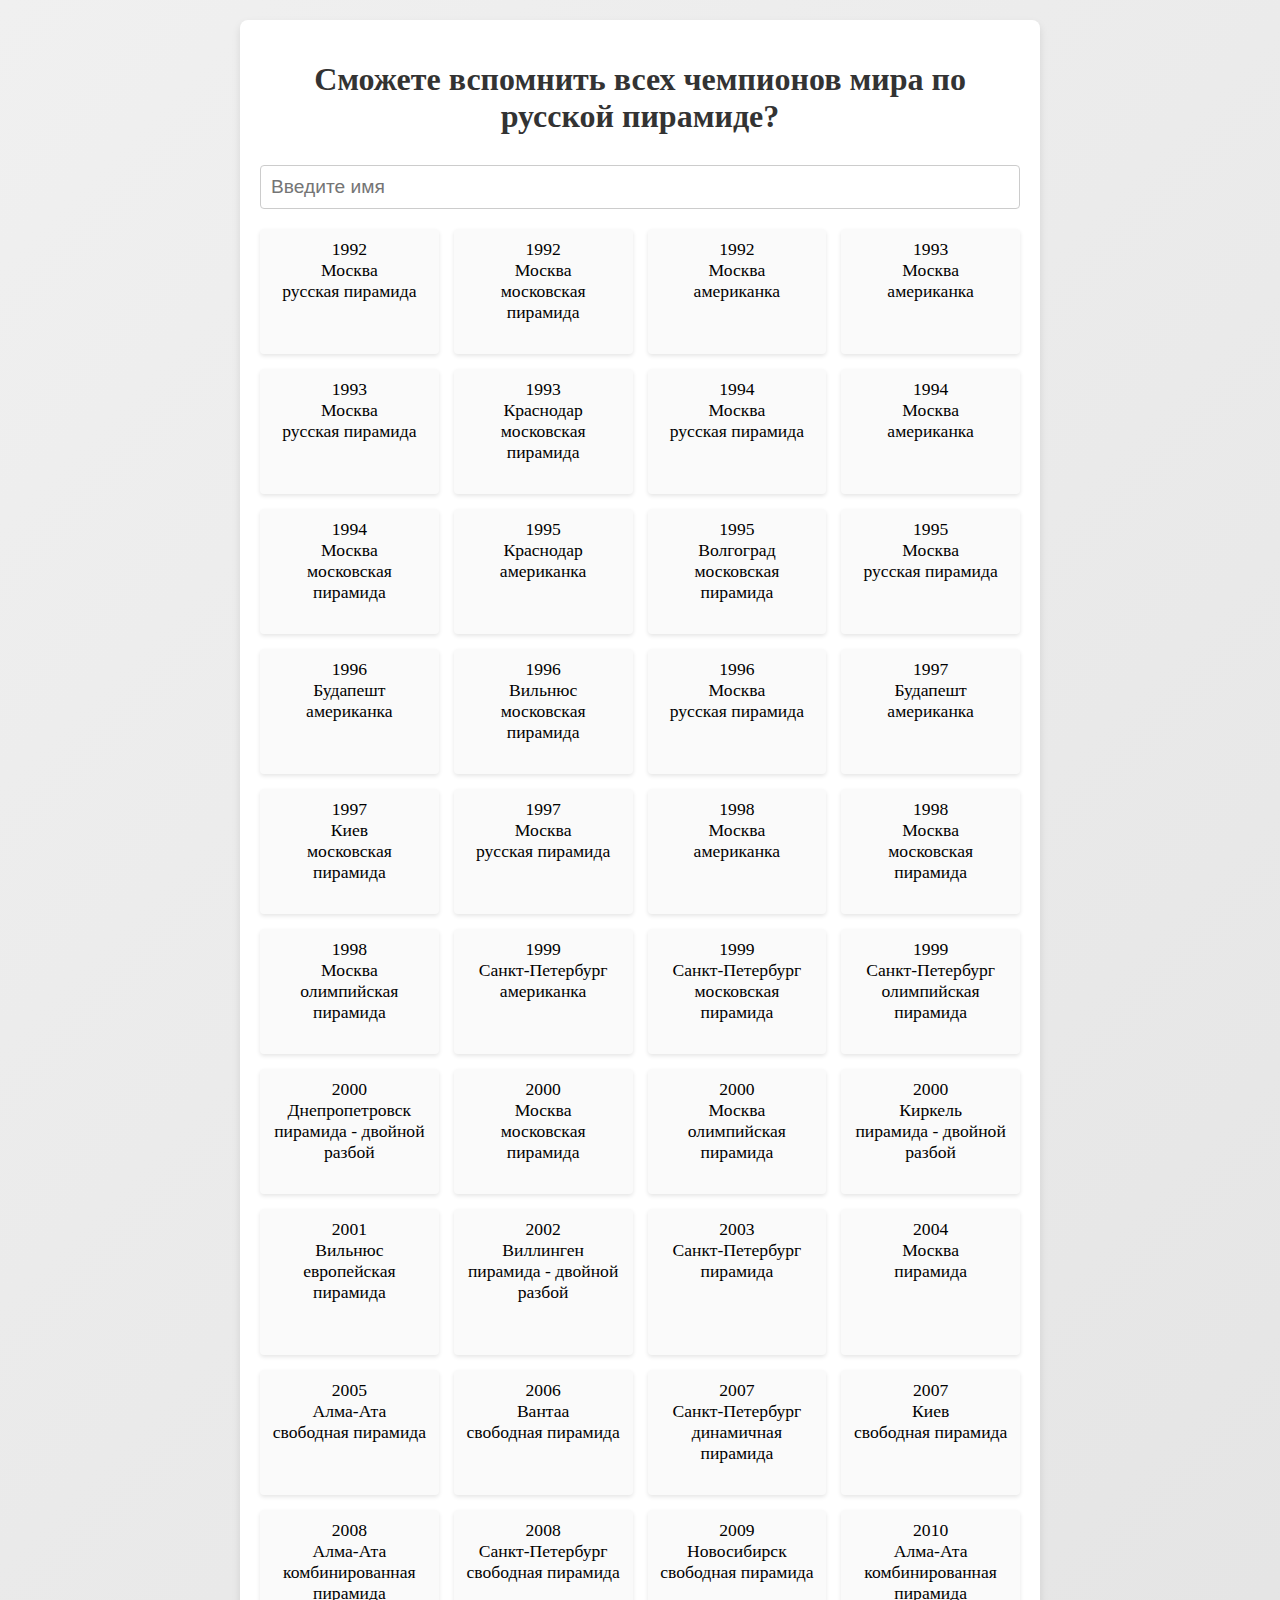
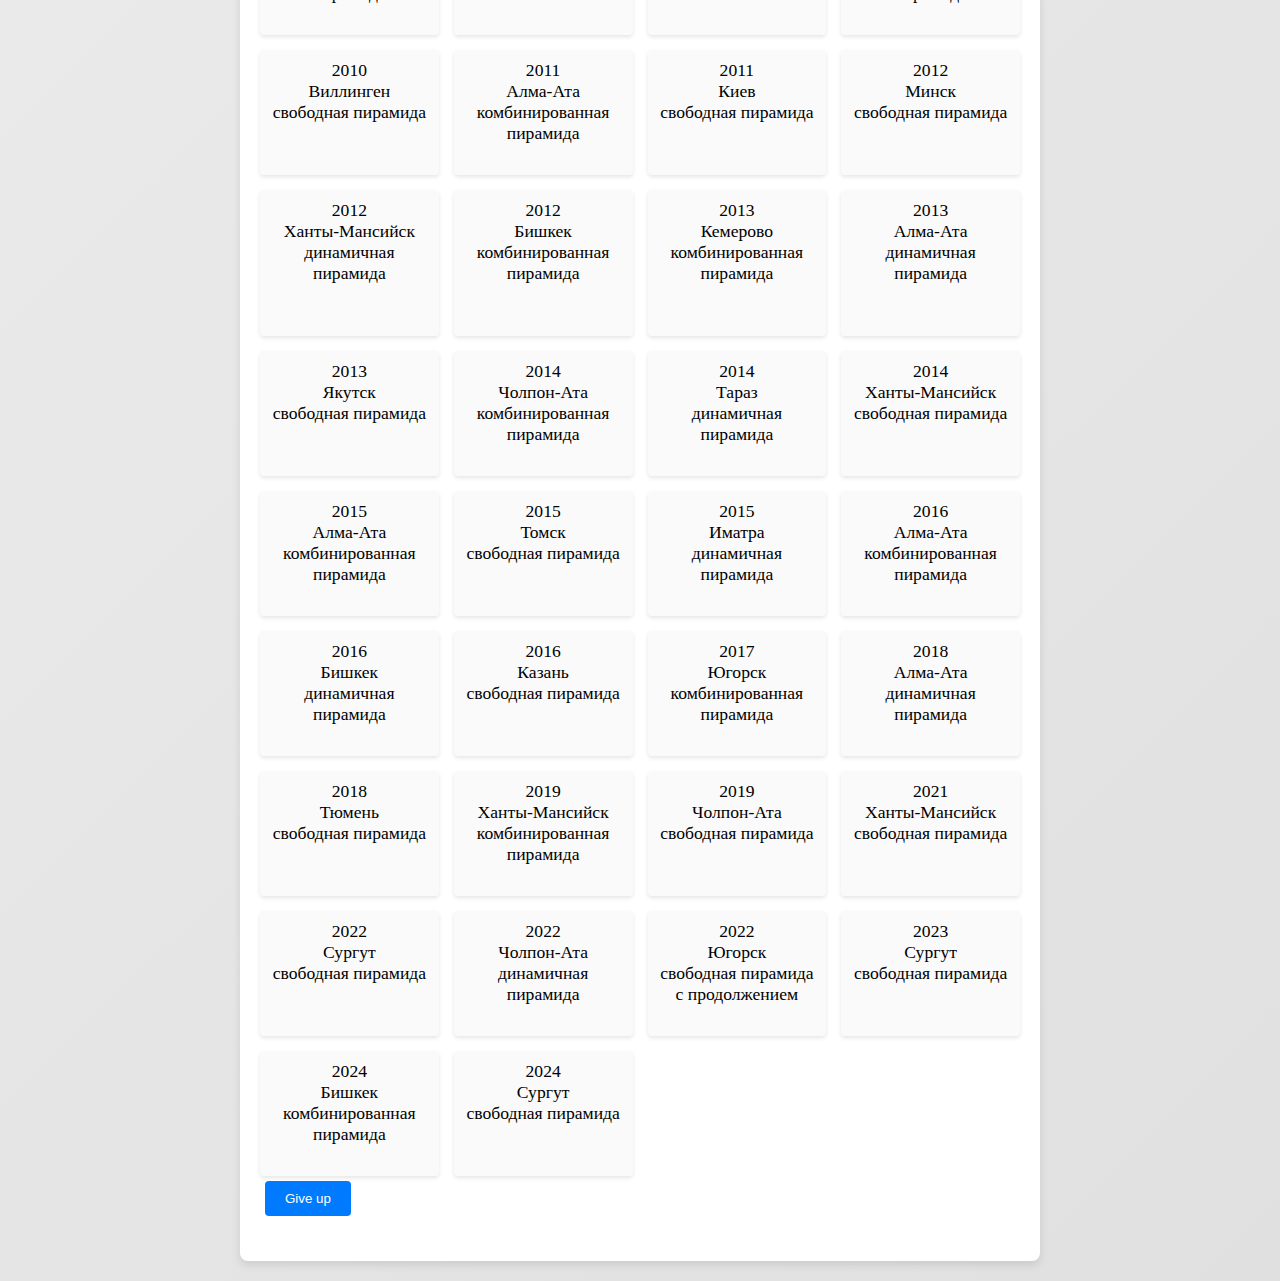
<file: quiz/index.html>
<!DOCTYPE html>
<html lang="en">
<head>
    <meta charset="UTF-8">
    <meta name="viewport" content="width=device-width, initial-scale=1.0">
    <link rel="stylesheet" href="./style.css">
    <script src="./script.js"></script>
    <title>Quiz</title>
</head>
<body>
    <div class="container">
        <h1>Сможете вспомнить всех чемпионов мира по русской пирамиде?</h1>
        <input type="text" id="answer-input" placeholder="Введите имя" oninput="checkInput(this)">
        <div id="quiz">
            <div id="quiz-items"></div>
            <button onclick="giveUp()">Give up</button>
            <div id="result" class="result"></div>
        </div>
    </div>
</body>
</html>
</file>
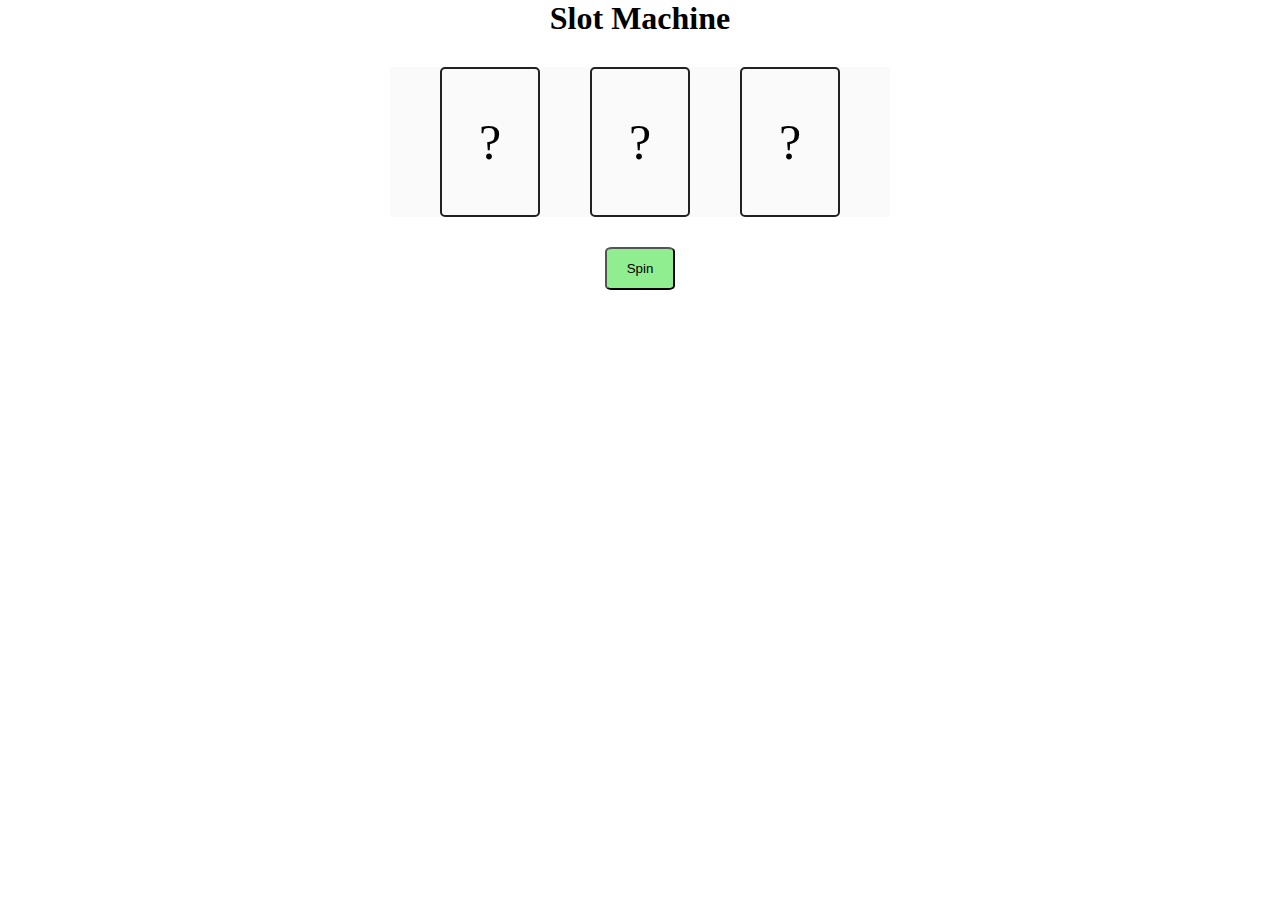
<file: slot-machine/index.html>
<!DOCTYPE html>
<html lang="en">
<head>
    <meta charset="UTF-8">
    <meta name="viewport" content="width=device-width, initial-scale=1.0">
    <title>Slot machine</title>
    <link rel="stylesheet" href="./style.css">
</head>
<body>
  <div class="slot">
    <h1>Slot Machine</h1>
    <div id="slot-screen">
      <div id="ring1" class="ring"></div>
      <div id="ring2" class="ring"></div>
      <div id="ring3" class="ring"></div>
    </div>
    <button id="spin">Spin</button>
    <h2 id="info"></h2>
  </div>
  <script src="./script.js"></script>
</body>
</html>
</file>
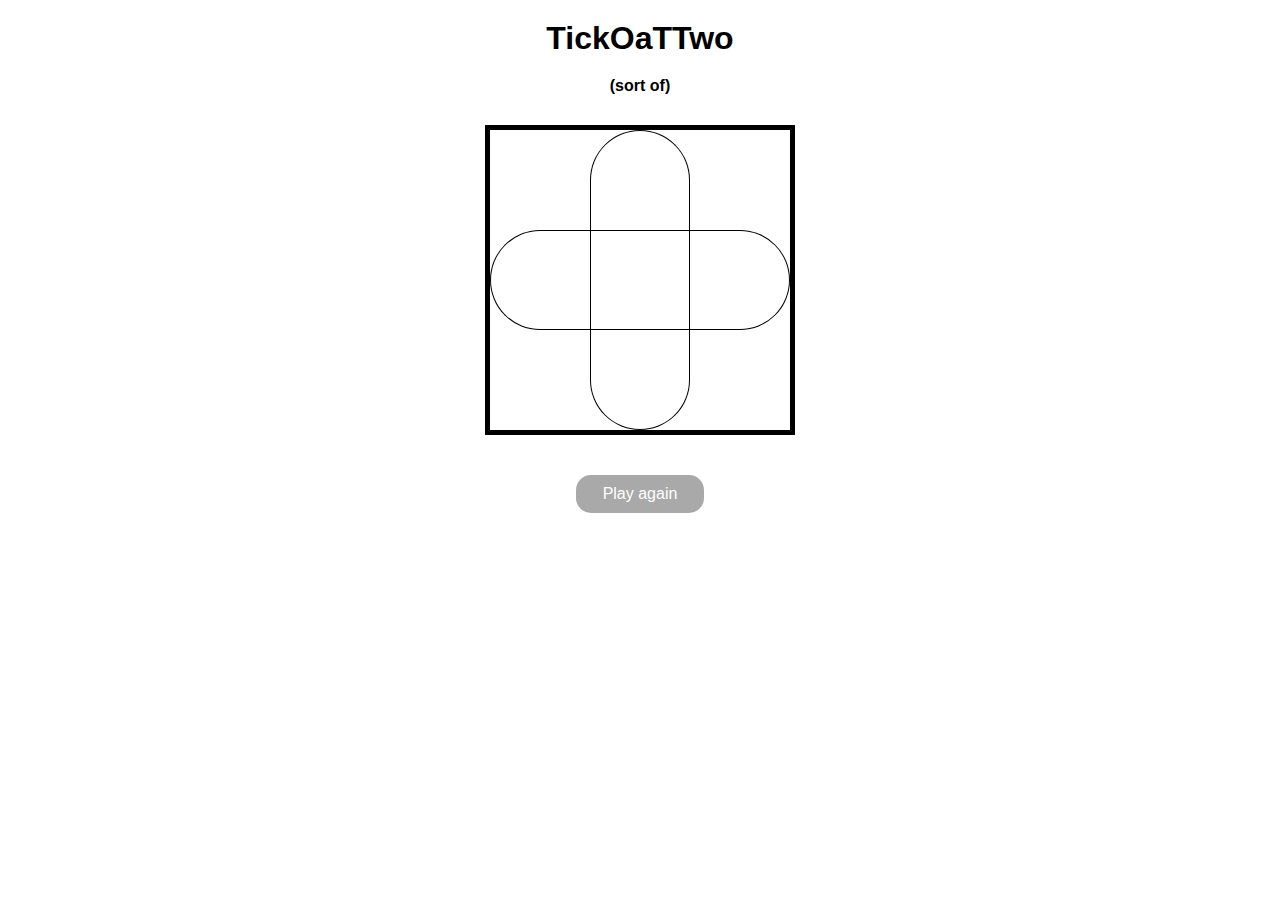
<file: tickoattwo/index.html>
<!DOCTYPE html>
<html lang="en">
<head>
    <meta charset="UTF-8">
    <meta name="viewport" content="width=device-width, initial-scale=1.0">
    <title>Game</title>
    <link rel="stylesheet" href="./style.css">
</head>
<body>
    <div class="container">
        <h1>TickOaTTwo</h1>
        <h2>(sort of)<h2>
        <div id="board">
            <div class="cell" id="0"></div>
              <div class="cell top" id="1"></div>
              <div class="cell" id="2"></div>
              <div class="cell left" id="3"></div>
              <div class="cell center" id="4"></div>
              <div class="cell right" id="5"></div>
              <div class="cell" id="6"></div>
              <div class="cell bottom" id="7"></div>
              <div class="cell" id="8"></div>
        </div>
        <p id="status" style="font-size: 24px"></p>
        <button type="reset" id="reset-btn">Play again</button>
    </div>
    <script src="./script.js"></script>
</body>
</html>
</file>
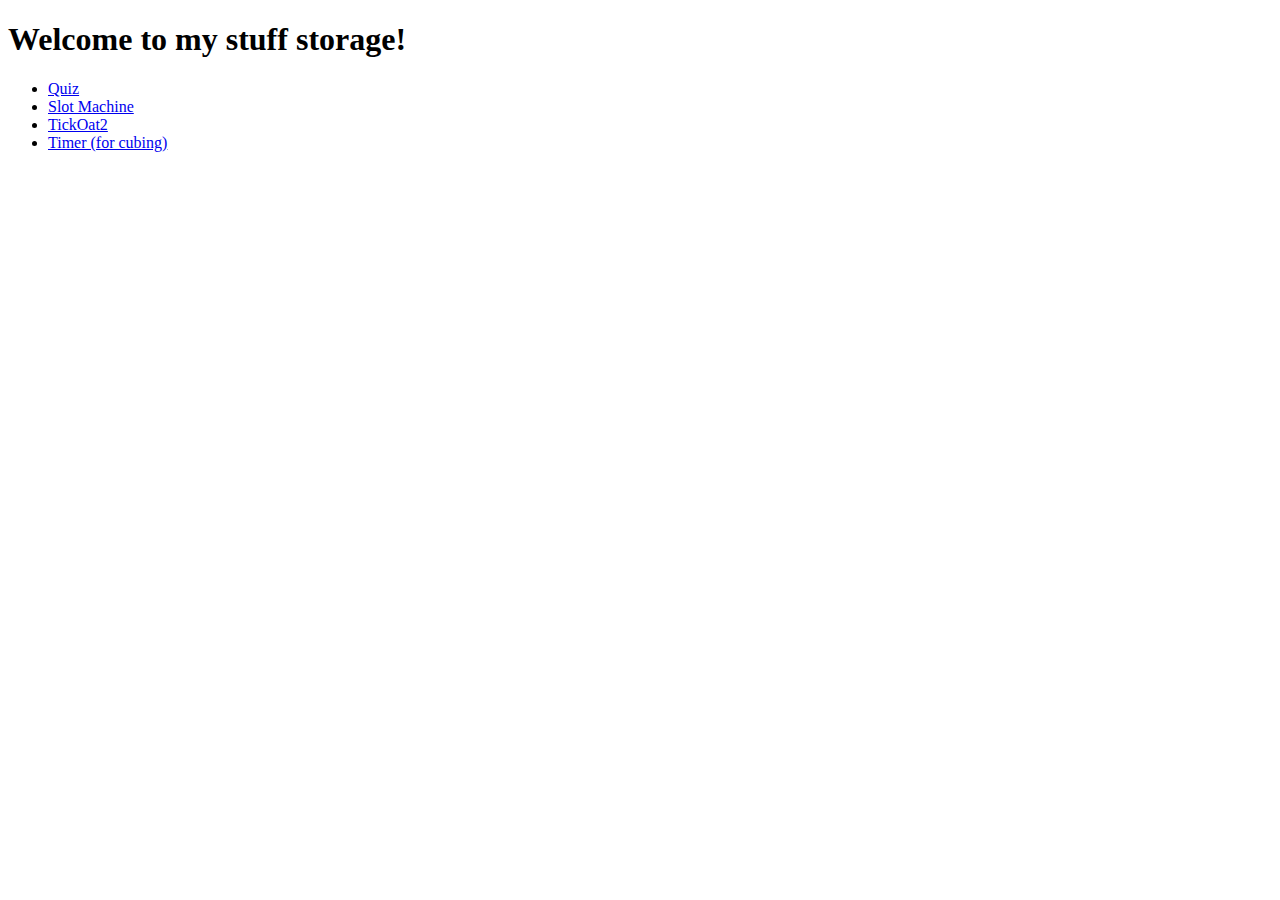
<file: welcome-to-storage.html>
<!DOCTYPE html>
<html lang="en">
<head>
    <meta charset="UTF-8">
    <meta name="viewport" content="width=device-width, initial-scale=1.0">
    <title>The worst website you could think of</title>
</head>
<body>
    <h1>Welcome to my stuff storage!</h1>
    <ul>
        <li><a href="/quiz/index.html">Quiz</a></li>
        <li><a href="/slot-machine/index.html">Slot Machine</a></li>
        <li><a href="/tickoattwo/index.html">TickOat2</a></li>
        <li><a href="/timer/index.html">Timer (for cubing)</a></li>
    </ul>
</body>
</html>
</file>
<file: quiz/style.css>
body {
    margin: 0;
    padding: 0;
    box-sizing: border-box;
    display: flex;
    justify-content: center;
    align-items: center;
    font-size: Arial, sans-serif;
    background: linear-gradient(135deg, #f0f0f0 0%, #e0e0e0 100%);
}

.container {
    max-width: 800px;
    width: 100%;
    background: #ffffff;
    box-shadow: 0 4px 8px rgba(0, 0, 0, 0.1);
    border-radius: 8px;
    padding: 20px;
    box-sizing: border-box;
    margin: 20px;
}

h1 {
    text-align: center;
    font-size: 2em;
    font-weight: bold;
    margin-bottom: 20px;
    color: #333333;
}

#quiz {
    margin-top: 20px;
    #quiz-items {
        display: grid;
        grid-template-columns: repeat(4, 1fr);
        gap: 15px;
        .quiz-item {
            padding: 10px;
            background: #fafafa;
            font-size: 1.1em;
            text-align: center;
            border-radius: 4px;
            box-shadow: 0 2px 4px rgba(0, 0, 0, 0.1);
            transition: background-color 0.3s ease;
        }
    }
}

.player-name {
    color: transparent;
}

.correct {
    background-color: #dff0d8;
    color: #3c763d;
}
.incorrect {
    background-color: #dff0d8;
    color: #ad2f2f;
}

button {
    background-color: #007bff;
    color: #ffffff;
    border: none;
    padding: 10px 20px;
    border-radius: 4px;
    cursor: pointer;
    transition: background-color 0.3s ease;
    margin: 5px;
}

button:hover {
    background-color: #0056b3;
    transform: scale(1.05);
}

input[type="text"] {
    width: 100%;
    padding: 10px;
    margin-top: 10px;
    border: 1px solid #cccccc;
    border-radius: 4px;
    box-sizing: border-box;
    font-size: 1em;
    transition: border-color 0.3s ease, background-color 0.3s ease;
}

input[type="text"]:focus {
    border-color: #007bff;
    background-color: #e6f0ff;
    outline: none;
}

.result {
    font-size: 1.2em;
    color: #333333;
    margin-top: 20px;
    animation: fadeIn 1s ease-in-out;
}

#answer-input {
    font-size: 1.2em;
}

/* Reveal Effects
.quiz-item.revealed {
    background-color: #dff0d8;
}
*/

@keyframes fadeIn {
    from {
        opacity: 0;
    }
    to {
        opacity: 1;
    }
}

/* Interactive Feedback

input[type="text"].correct {
    border-color: #28a745;
    background-color: #e6ffe6;
}

input[type="text"].incorrect {
    border-color: #dc3545;
    background-color: #ffe6e6;
}

Progress Indicators

.progress-bar {
    width: 100%;
    background-color: #e0e0e0;
    border-radius: 5px;
    overflow: hidden;
    margin-top: 20px;
}

.progress-bar-fill {
    height: 20px;
    width: 0;
    background-color: #007bff;
    transition: width 0.3s ease;
}*/
</file>
<file: slot-machine/style.css>
* {
  margin: 0;
  padding: 0;
  box-sizing: border-box;
}

.slot {
margin: 0 auto;
width: 500px;
display: flex;
align-items: center;
flex-direction: column;
gap: 30px;
}

#slot-screen {
background: #fafafa;
width: 100%;
display: flex;
justify-content: space-evenly;
}

.ring {
width: 100px;
height: 150px;
border: 2px solid #212121;
border-radius: 5px;
font-size: 50px;
display: grid;
place-items: center;
}

button {
padding: 12px 20px;
border-radius: 10%;
background-color: lightgreen;
}
.not-spinable {
background-color: grey;
}
</file>
<file: tickoattwo/style.css>
* {
    margin: 0;
    padding: 0;
    border: 0;
    box-sizing: border-box;
    font-size: 16px;
    font-family: sans-serif;
  }
  
  .container {
    display: flex;
    justify-content: center;
    flex-direction: column;
    text-align: center;
  }
  
  h1 {
    font-size: 32px;
    margin: 20px 0;
  }
  
  #board {
      margin: 30px auto;
      width: 300px;
      border: 5px solid black;
    box-sizing: content-box;
      display: grid;
      grid-template: repeat(3, 1fr) / repeat(3, 1fr);
  }
  
  .cell {
      width: 100px;
      height: 100px;
      line-height: 90px;
      font-size: 70px;
      text-align: center;
      vertical-align: middle;
  }

  .top {
    border: 1px solid black;
    border-top-left-radius: 50%;
    border-top-right-radius: 50%;
    border-bottom: 0;
  }
  .left {
    border: 1px solid black;
    border-top-left-radius: 50%;
    border-bottom-left-radius: 50%;
    border-right: 0;
  }
  .right {
    border: 1px solid black;
    border-top-right-radius: 50%;
    border-bottom-right-radius: 50%;
    border-left: 0;
  }
  .bottom {
    border: 1px solid black;
    border-bottom-left-radius: 50%;
    border-bottom-right-radius: 50%;
    border-top: 0;
  }
  .center {
    border: 1px solid black;
  }
  
  button {
    margin: 10px auto;
    padding: 10px 16px;
    border: none;
    border-radius: 15px;
    width: 10%;
    background: darkgrey;
    color: white;
  }
</file>
